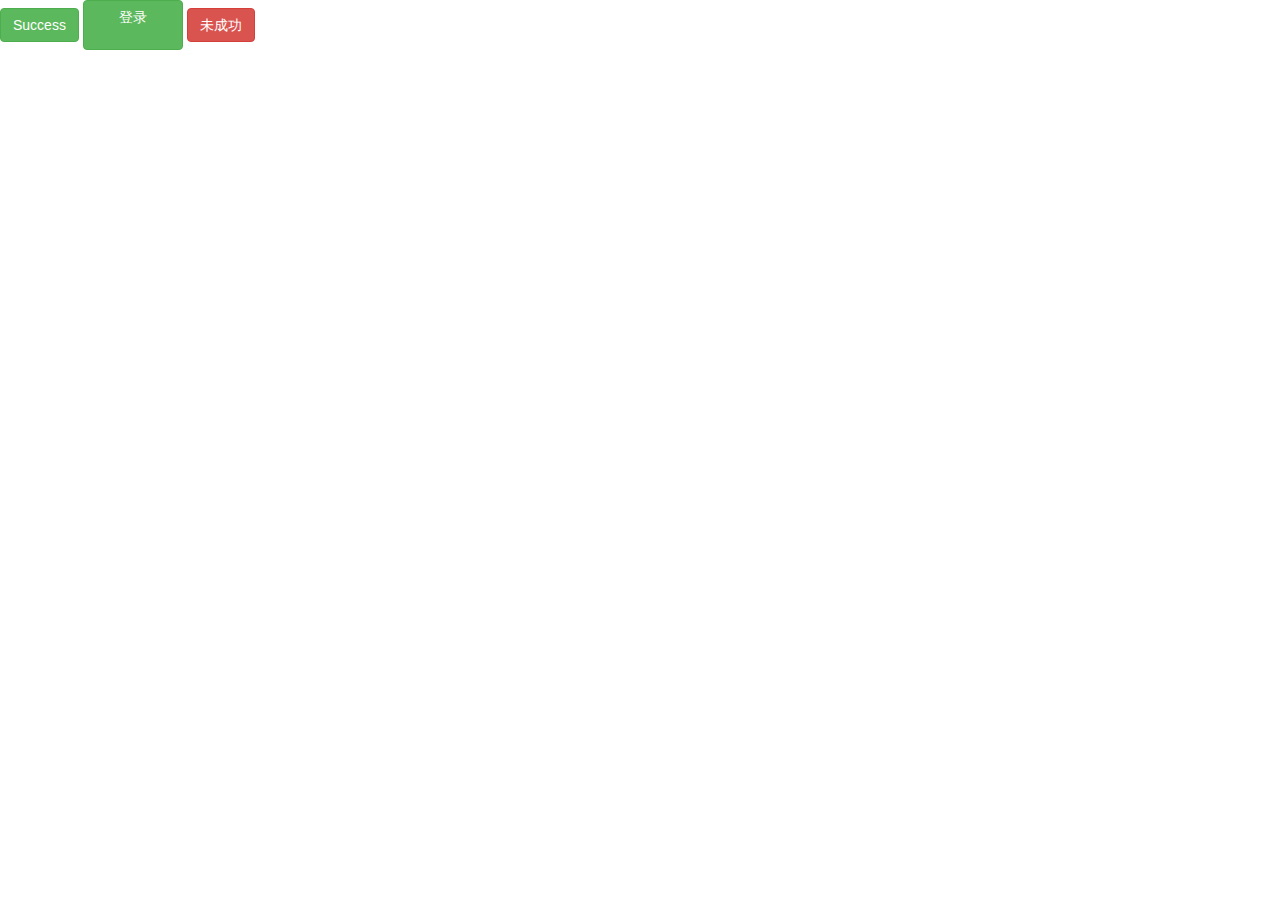
<file: bootstrap_car/index.html>
<!DOCTYPE html>
<html lang="en">

<head>
  <meta charset="UTF-8">
  <meta http-equiv="X-UA-Compatible" content="IE=edge">
  <meta name="viewport" content="width=device-width, initial-scale=1.0">
  <!-- [if lt IE 9]>
      <script src="https://cdn.jsdelivr.cn/npm/html5shiv@3.7.3/dist/html5shiv.min.js"></script>
      <script src="https://cdn.jsdelivr.cn/npm/respond.js@1.4.2/dest/respond.min.js"></script>
    <![endif] -->
  <!-- 引入bootstr的样式文件 -->
  <link rel="stylesheet" href="bootstrap/css/bootstrap.min.css">
  <title>Document</title>
  <style>
    /* 利用自己的样式覆盖原来的样式 */
    .login{
      width: 100px;
      height: 50px;
    }
  </style>
</head>

<body>
  <button type="button" class="btn btn-success">Success</button>
  <div class="btn btn-success login">登录</div>
  <div type="button" class="btn btn-danger">未成功</div>
</body>

</html>
</file>
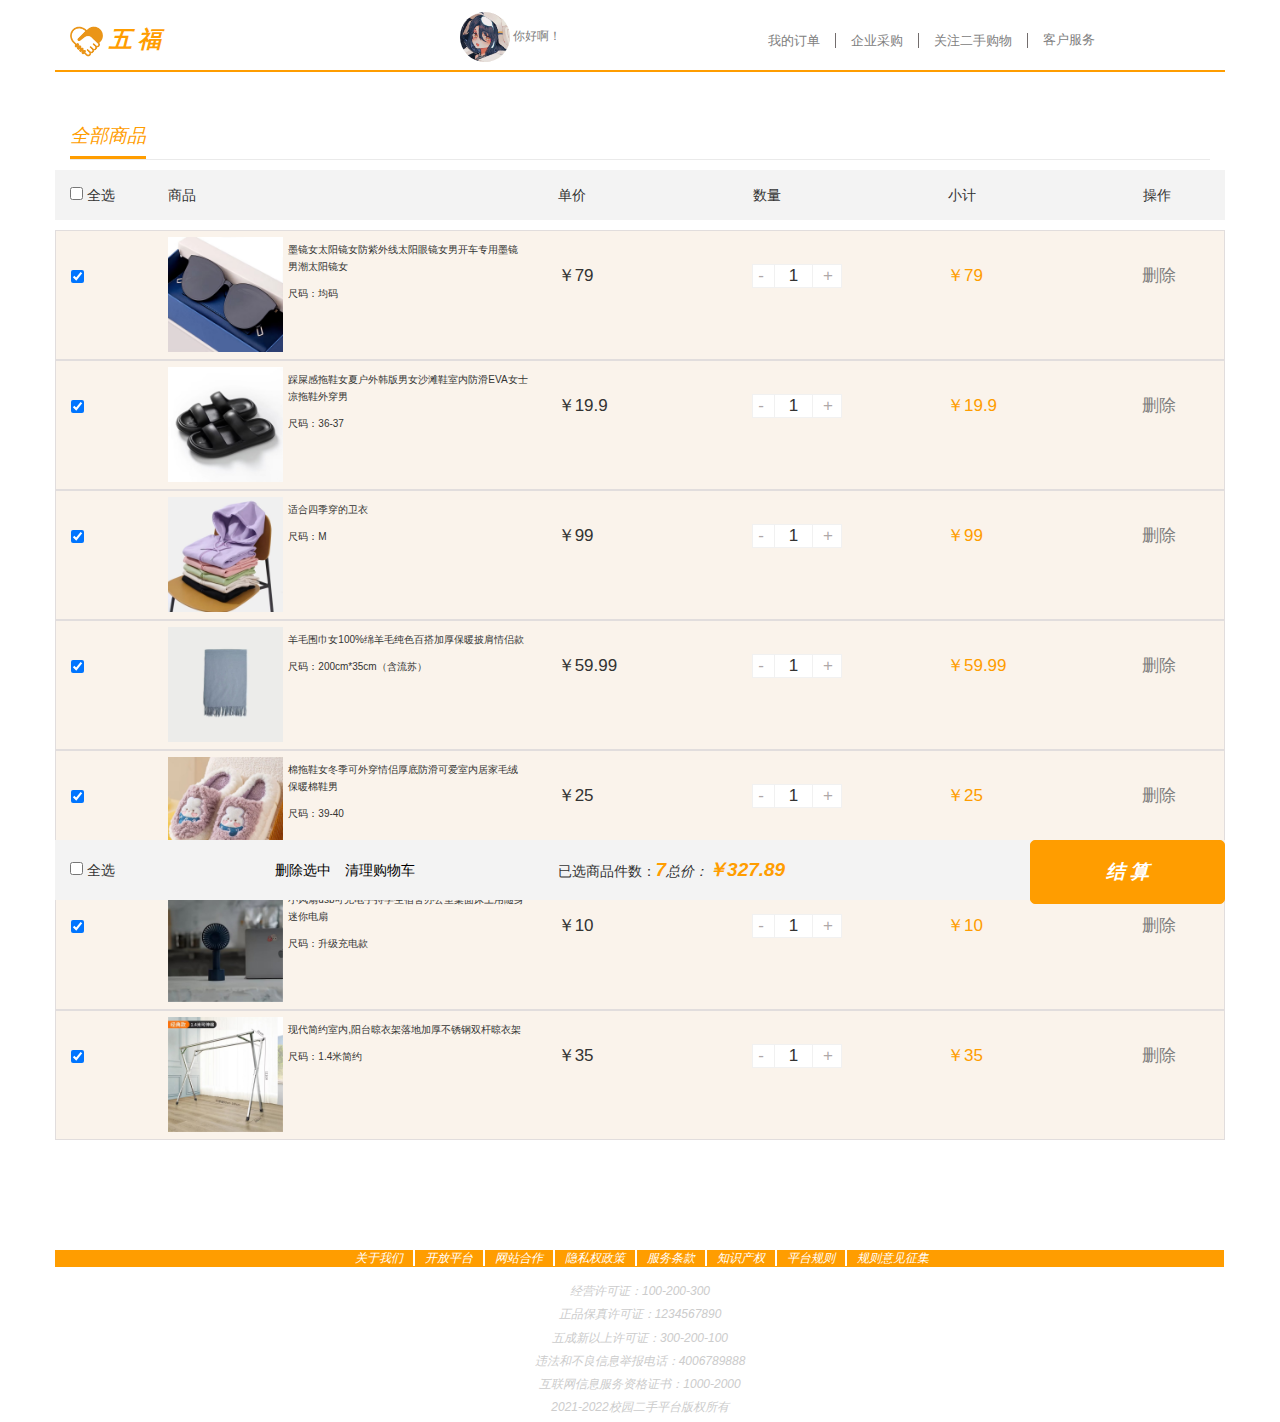
<file: car.html>
<!DOCTYPE html>
<html lang="en">

<head>
    <meta charset="UTF-8">
    <meta http-equiv="X-UA-Compatible" content="IE=edge">
    <meta name="viewport" content="width=device-width, initial-scale=1.0">
    <!-- [if lt IE 9]>
      <script src="https://cdn.jsdelivr.cn/npm/html5shiv@3.7.3/dist/html5shiv.min.js"></script>
      <script src="https://cdn.jsdelivr.cn/npm/respond.js@1.4.2/dest/respond.min.js"></script>
    <![endif] -->
    <link rel="stylesheet" href="https://cdn.jsdelivr.net/npm/bootstrap-icons@1.9.1/font/bootstrap-icons.css">
    <!-- Bootstrap 的 CSS 文件 -->
    <link rel="stylesheet" href="bootstrap_car/bootstrap/css/bootstrap.min.css">
    <title>购物车</title>
    <link rel="stylesheet" href="cartstyle.css">
    <script src="jquery.min.js"></script>
    <script src="car.js"></script>
</head>

<body>
    <div class="container">
        <div class="top clearfix row">
            <div class="mark col-lg-4 col-sm-4"><img src="images/logo.png" alt="" id="image"> 五 福 </div>
            <script>
                document.getElementById("image").onclick=function(){
                    location.href="index.html";

                }
            </script>
            <style>
                #image{
                    cursor: pointer;
                }
            </style>
            <div class="touxiang col-md-2"><img src="images/head.jpg" alt=""> <span>你好啊！</span></div>
            <ul class="nav-items col-md-5 col-md-offset-1 col-sm-7 col-sm-offset-1 col-xs-4 col-xs-offset-2">
                <li class="menu visible-xs"><a href="#"><span class="glyphicon glyphicon-list"></span> 更多</a>
                    <div>
                        <a href="我的订单">我的订单</a>
                        <a href="企业采购">企业采购</a>
                        <a href="关注二手购物">关注二手购物</a>
                        <a href="客户服务">客户服务</a>
                    </div>
                </li>
                <li class="hidden-xs"><a href="我的订单">我的订单</a></li>
                <li class="hidden-xs"><a href="企业采购">企业采购</a></li>
                <li class="hidden-xs"><a href="关注二手购物">关注二手购物</a></li>
                <li class="menu hidden-xs"><a href="客户服务">客户服务</a>
                    <div>
                        <a href="联系客服">联系客服</a>
                        <a href="帮助中心">帮助中心</a>
                        <a href="购物反馈">购物反馈</a>
                    </div>
                </li>
            </ul>
        </div>

        <div class="cart-title">
            <em>全部商品</em>
        </div>
        <!-- 购物车主要核心区域 -->
        <div class="cart-wrap">
            <!-- 头部全选模块 -->
            <div class="cart-head row hidden-xs">
                <div class="t-checkbox col-sm-1 hidden-xs">
                    <input type="checkbox" name="" id="" class="checkall"> 全选
                </div>
                <div class="t-goods col-sm-4">商品</div>
                <div class="t-price col-sm-2">单价</div>
                <div class="t-num col-sm-2">数量</div>
                <div class="t-sum col-sm-2 hidden-xs">小计</div>
                <div class="t-action col-sm-1 hidden-xs">操作</div>
            </div>
            
            <!-- 商品详细模块 -->
            <div class="cart-items">
                <div class="cart-item check-cart-item row check-cart-item">
                    <div class="p-checkbox col-sm-1 col-xs-1">
                        <input type="checkbox" name="" id="" checked class="j-checkbox">
                    </div>
                    <div class="p-goods col-sm-4 col-xs-6">
                        <div class="p-img">
                            <img src="images/mj.jpg" alt="">
                        </div>
                        <div class="p-msg"> 墨镜女太阳镜女防紫外线太阳眼镜女男开车专用墨镜男潮太阳镜女<p>尺码：均码</p></div>
                    </div>
                    <div class="p-price col-sm-2 col-xs-2">￥79</div>
                    <div class="p-num  col-sm-2 col-xs-3">
                        <div class="quantity-form">
                            <a href="javascript:;" class="decrement"> -</a>
                            <input type="text" class="itxt" value="1">
                            <a href="javascript:;" class="increment">+</a>
                        </div>
                    </div>
                    <div class="p-sum col-sm-2 hidden-xs">￥79</div>
                    <div class="p-action col-sm-1 hidden-xs"><a href="javascript:;">删除</a></div>
                </div>
                <div class="cart-item row check-cart-item">
                    <div class="p-checkbox col-sm-1 col-xs-1">
                        <input type="checkbox" name="" id="" checked class="j-checkbox">
                    </div>
                    <div class="p-goods col-sm-4  col-xs-6">
                        <div class="p-img">
                            <img src="images/tx.jpg" alt="">
                        </div>
                        <div class="p-msg">踩屎感拖鞋女夏户外韩版男女沙滩鞋室内防滑EVA女士凉拖鞋外穿男<p>尺码：36-37</p></div>
                    </div>
                    <div class="p-price col-sm-2 col-xs-2">￥19.9</div>
                    <div class="p-num col-sm-2 col-xs-3">
                        <div class="quantity-form">
                            <a href="javascript:;" class="decrement">-</a>
                            <input type="text" class="itxt" value="1">
                            <a href="javascript:;" class="increment">+</a>
                        </div>
                    </div>
                    <div class="p-sum col-sm-2 hidden-xs">￥19.9</div>
                    <div class="p-action col-sm-1 hidden-xs"><a href="javascript:;">删除</a></div>
                </div>

                <div class="cart-item row check-cart-item">
                    <div class="p-checkbox col-sm-1 col-xs-1">
                        <input type="checkbox" name="" id="" checked class="j-checkbox">
                    </div>
                    <div class="p-goods col-sm-4  col-xs-6">
                        <div class="p-img">
                            <img src="images/wywt.jpg" alt="">
                        </div>
                        <div class="p-msg">适合四季穿的卫衣<p>尺码：M</p></div>
                    </div>
                    <div class="p-price col-sm-2 col-xs-2">￥99</div>
                    <div class="p-num col-sm-2 col-xs-3">
                        <div class="quantity-form">
                            <a href="javascript:;" class="decrement">-</a>
                            <input type="text" class="itxt" value="1">
                            <a href="javascript:;" class="increment">+</a>
                        </div>
                    </div>
                    <div class="p-sum col-sm-2 hidden-xs">￥99</div>
                    <div class="p-action col-sm-1 hidden-xs"><a href="javascript:;">删除</a></div>
                </div>

                <div class="cart-item row check-cart-item">
                    <div class="p-checkbox col-sm-1 col-xs-1">
                        <input type="checkbox" name="" id="" checked class="j-checkbox">
                    </div>
                    <div class="p-goods col-sm-4 col-xs-6">
                        <div class="p-img">
                            <img src="images/wj.jpg" alt="">
                        </div>
                        <div class="p-msg">羊毛围巾女100%绵羊毛纯色百搭加厚保暖披肩情侣款<p>尺码：200cm*35cm（含流苏）</p></div>
                    </div>
                    <div class="p-price col-sm-2 col-xs-2">￥59.99</div>
                    <div class="p-num  col-sm-2 col-xs-3">
                        <div class="quantity-form">
                            <a href="javascript:;" class="decrement">-</a>
                            <input type="text" class="itxt" value="1">
                            <a href="javascript:;" class="increment">+</a>
                        </div>
                    </div>
                    <div class="p-sum col-sm-2 hidden-xs">￥59.99</div>
                    <div class="p-action col-sm-1 hidden-xs"><a href="javascript:;">删除</a></div>
                </div>

                <div class="cart-item row check-cart-item">
                    <div class="p-checkbox col-sm-1 col-xs-1">
                        <input type="checkbox" name="" id="" checked class="j-checkbox">
                    </div>
                    <div class="p-goods col-sm-4 col-xs-6">
                        <div class="p-img">
                            <img src="images/mtx.jpg" alt="">
                        </div>
                        <div class="p-msg">棉拖鞋女冬季可外穿情侣厚底防滑可爱室内居家毛绒保暖棉鞋男<p>尺码：39-40</p>
                        </div>
                    </div>
                    <div class="p-price col-sm-2  col-xs-2">￥25</div>
                    <div class="p-num col-sm-2 col-xs-3">
                        <div class="quantity-form">
                            <a href="javascript:;" class="decrement">-</a>
                            <input type="text" class="itxt" value="1">
                            <a href="javascript:;" class="increment">+</a>
                        </div>
                    </div>
                    <div class="p-sum col-sm-2 hidden-xs">￥25</div>
                    <div class="p-action col-sm-1 hidden-xs"><a href="javascript:;">删除</a></div>
                </div>

                <div class="cart-item row check-cart-item">
                    <div class="p-checkbox col-sm-1 col-xs-1">
                        <input type="checkbox" name="" id="" checked class="j-checkbox">
                    </div>
                    <div class="p-goods col-sm-4 col-xs-6">
                        <div class="p-img">
                            <img src="images/xfs.jpg" alt="">
                        </div>
                        <div class="p-msg">小风扇usb可充电手持学生宿舍办公室桌面床上用随身迷你电扇<p>尺码：升级充电款</p></div>
                    </div>
                    <div class="p-price col-sm-2 col-xs-2">￥10</div>
                    <div class="p-num col-sm-2 col-xs-3">
                        <div class="quantity-form">
                            <a href="javascript:;" class="decrement">-</a>
                            <input type="text" class="itxt" value="1">
                            <a href="javascript:;" class="increment">+</a>
                        </div>
                    </div>
                    <div class="p-sum col-sm-2 hidden-xs">￥10</div>
                    <div class="p-action col-sm-1 hidden-xs"><a href="javascript:;">删除</a></div>
                </div>

                <div class="cart-item row check-cart-item">
                    <div class="p-checkbox col-sm-1 col-xs-1">
                        <input type="checkbox" name="" id="" checked class="j-checkbox">
                    </div>
                    <div class="p-goods col-sm-4  col-xs-6">
                        <div class="p-img">
                            <img src="images/lyj.jpg" alt="">
                        </div>
                        <div class="p-msg">现代简约室内,阳台晾衣架落地加厚不锈钢双杆晾衣架<p>尺码：1.4米简约</p></div>
                    </div>
                    <div class="p-price col-sm-2 col-xs-2">￥35</div>
                    <div class="p-num col-sm-2 col-xs-3">
                        <div class="quantity-form">
                            <a href="javascript:;" class="decrement">-</a>
                            <input type="text" class="itxt" value="1">
                            <a href="javascript:;" class="increment">+</a>
                        </div>
                    </div>
                    <div class="p-sum col-sm-2 hidden-xs">￥35</div>
                    <div class="p-action col-sm-1 hidden-xs"><a href="javascript:;">删除</a></div>
                </div>

                <!-- 结算模块 -->
                <div class="cart-end row">
                    <div class="select-all col-sm-2 col-xs-2">
                        <input type="checkbox" name="" id="" class="checkall"> 全选
                    </div>
                    <div class="operation col-sm-3 col-xs-3">
                        <a href="javascript:;" class="remove-selected">删除选中</a>
                        <a href="javascript:;" class="clean-all">清理购物车</a>
                    </div>
                    <div class="pay col-sm-5 col-xs-4">
                        <div class="amount-sum">已选商品件数：<em> 1<em></div>
                        <div class="price-sum"> 总价：<em>￥ 0<em></div>
                    </div>
                    <button class="btn-area col-sm-2 col-xs-3">结 算</button>
                </div>
            </div>
        </div>
        <div class="footer row">
            <div class="first-1">
                <ul class="nav-footer">
                    <li class="firstli"><a href="#">关于我们</a></li>
                    <li><a href="开放平台">开放平台</a></li>
                    <li><a href="网站合作">网站合作</a></li>
                    <li><a href="隐私权政策">隐私权政策</a></li>
                    <li><a href="服务条款">服务条款</a></li>
                    <li><a href="知识产权">知识产权</a></li>
                    <li><a href="平台规则">平台规则</a></li>
                    <li class="lastli"><a href="规则意见征集">规则意见征集</a></li>
                </ul>
            </div>
            
            <div class="text-center">经营许可证：100-200-300</div>
            <div class="text-center">正品保真许可证：1234567890</div>
            <div class="text-center">五成新以上许可证：300-200-100</div>
            <div class="text-center">违法和不良信息举报电话：4006789888 </div>
            <div class="text-center">互联网信息服务资格证书：1000-2000</div>
            <div class="text-center">2021-2022校园二手平台版权所有</div>
        </div>
    </div>
</body>

</html>
</file>
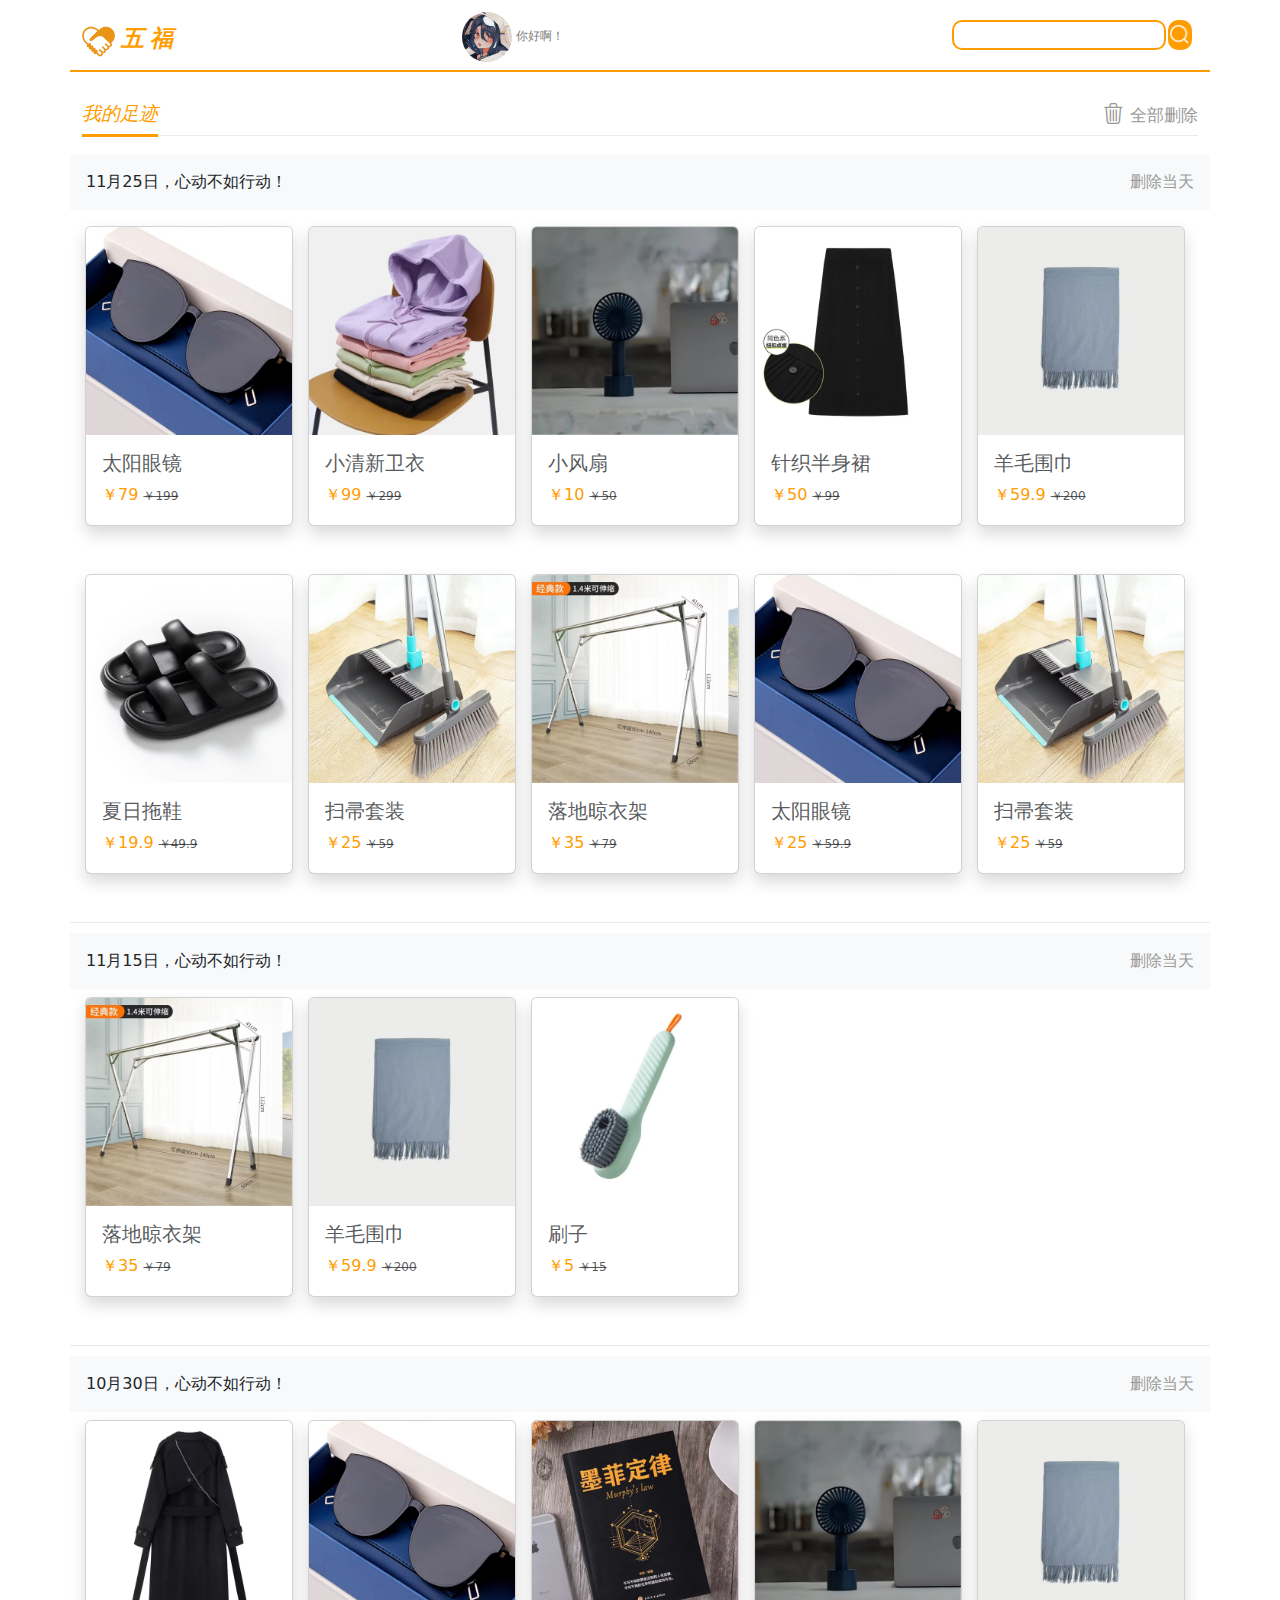
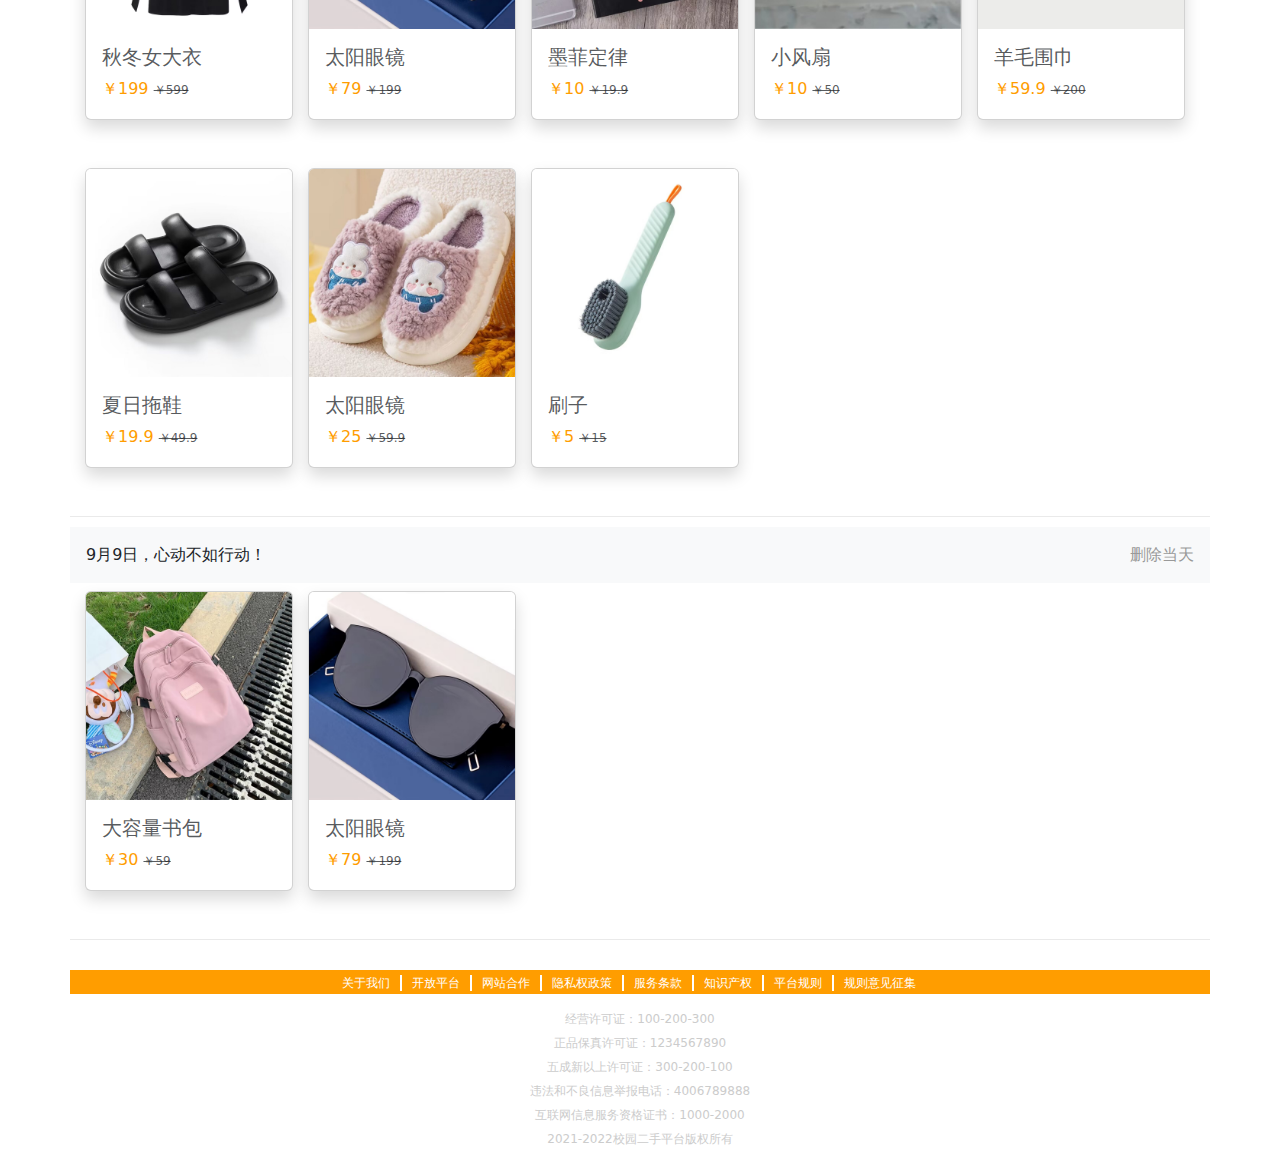
<file: footmark.html>
<!DOCTYPE html>
<html lang="en">
  <head>
    <meta charset="UTF-8" />
    <meta http-equiv="X-UA-Compatible" content="IE=edge" />
    <meta name="viewport" content="width=device-width, initial-scale=1.0" />
    <!-- [if lt IE 9]>
      <script src="https://cdn.jsdelivr.cn/npm/html5shiv@3.7.3/dist/html5shiv.min.js"></script>
      <script src="https://cdn.jsdelivr.cn/npm/respond.js@1.4.2/dest/respond.min.js"></script>
    <![endif] -->
    <link
      rel="stylesheet"
      href="https://cdn.jsdelivr.net/npm/bootstrap-icons@1.10.0/font/bootstrap-icons.css"
    />
    <!-- Bootstrap 的 CSS 文件 -->
    <link
      href="https://cdn.jsdelivr.net/npm/bootstrap@5.1.3/dist/css/bootstrap.min.css"
      rel="stylesheet"
    />
    <title>足迹页面</title>
    <link rel="stylesheet" href="footmark.css" />
    <script src="footmark.js"></script>
    <script src="jquery.min.js"></script>
  </head>

  <body>
    <div class="container">
      <div class="top row">
        <div class="mark col-lg-4 col-sm-4">
          <img src="images/logo.png" alt="" id="image" /> 五 福
        </div>
        <script>
          document.getElementById("image").onclick = function () {
            location.href = "index.html";
          };
        </script>
        <style>
          #image {
            cursor: pointer;
          }
        </style>
        <div class="touxiang col-lg-2">
          <img src="images/head.jpg" alt="" /> <span>你好啊！</span>
        </div>
        <div class="search-1 col-lg-5 col-sm-5">
          <form class="nav-search" action="#">
            <div class="search">
              <input type="text" class="s-input" />
              <button class="s-btn" type="submit">
                <img
                  src="images/search.png"
                  alt=""
                  style="width: 24px; height: 24px"
                />
              </button>
            </div>
          </form>
        </div>
      </div>
      <h3 class="footmark-title">
        <em>我的足迹</em>
        <div class="delete">
          <a href="javascript:;" class="deleteall"
            ><i class="bi bi-trash3" style="font-size: 1.3rem"></i> 全部删除</a
          >
        </div>
      </h3>

      <div class="items">
        <div class="item row">
          <div class="date p-3 mb-3 bg-light text-dark">
            <span>11月25日，心动不如行动！</span>
            <a href="javascript:;" class="date-select">删除当天</a>
          </div>
          <div
            class="card col-lg-3 shadow mb-5 bg-body rounded"
            style="width: 13rem"
          >
            <img src="images/mj.jpg" class="card-img-top pic" alt="..." />
            <div class="card-body">
              <h5 class="card-title text-muted">太阳眼镜</h5>
              <span class="card-text">￥79</span>
              <span class="old text-decoration-line-through text-muted"
                >￥199</span
              >
              <i class="bi bi-trash3 delete-one" style="font-size: 1.3rem"></i>
            </div>
          </div>
          <div
            class="card col-lg-3 shadow mb-5 bg-body rounded"
            style="width: 13rem"
          >
            <img src="images/wywt.jpg" class="card-img-top pic" alt="..." />
            <div class="card-body">
              <h5 class="card-title text-muted">小清新卫衣</h5>
              <span class="card-text">￥99</span>
              <span class="old text-decoration-line-through text-muted"
                >￥299</span
              >
              <i class="bi bi-trash3 delete-one" style="font-size: 1.3rem"></i>
            </div>
          </div>

          <div
            class="card col-lg-3 shadow mb-5 bg-body rounded"
            style="width: 13rem"
          >
            <img src="images/xfs.jpg" class="card-img-top pic" alt="..." />
            <div class="card-body">
              <h5 class="card-title text-muted">小风扇</h5>
              <span class="card-text">￥10</span>
              <span class="old text-decoration-line-through text-muted"
                >￥50</span
              >
              <i class="bi bi-trash3 delete-one" style="font-size: 1.3rem"></i>
            </div>
          </div>
          <div
            class="card col-lg-3 shadow mb-5 bg-body rounded"
            style="width: 13rem"
          >
            <img src="images/bsc1.jpg" class="card-img-top pic" alt="..." />
            <div class="card-body">
              <h5 class="card-title text-muted">针织半身裙</h5>
              <span class="card-text">￥50</span>
              <span class="old text-decoration-line-through text-muted"
                >￥99</span
              >
              <i class="bi bi-trash3 delete-one" style="font-size: 1.3rem"></i>
            </div>
          </div>
          <div
            class="card col-lg-3 shadow mb-5 bg-body rounded"
            style="width: 13rem"
          >
            <img src="images/wj.jpg" class="card-img-top pic" alt="..." />
            <div class="card-body">
              <h5 class="card-title text-muted">羊毛围巾</h5>
              <span class="card-text">￥59.9</span>
              <span class="old text-decoration-line-through text-muted"
                >￥200</span
              >
              <i class="bi bi-trash3 delete-one" style="font-size: 1.3rem"></i>
              <!-- <div class="operation "><a href="javascript:;">删除</a></div> -->
            </div>
          </div>
          <div
            class="card col-lg-3 shadow mb-5 bg-body rounded"
            style="width: 13rem"
          >
            <img src="images/tx.jpg" class="card-img-top pic" alt="..." />
            <div class="card-body">
              <h5 class="card-title text-muted">夏日拖鞋</h5>
              <span class="card-text">￥19.9</span>
              <span class="old text-decoration-line-through text-muted"
                >￥49.9</span
              >
              <i class="bi bi-trash3 delete-one" style="font-size: 1.3rem"></i>
              <!-- <div class="operation "><a href="javascript:;">删除</a></div> -->
            </div>
          </div>
          <div
            class="card col-lg-3 shadow mb-5 bg-body rounded"
            style="width: 13rem"
          >
            <img src="images/sdgj.jpg" class="card-img-top pic" alt="..." />
            <div class="card-body">
              <h5 class="card-title text-muted">扫帚套装</h5>
              <span class="card-text">￥25</span>
              <span class="old text-decoration-line-through text-muted"
                >￥59</span
              >
              <i class="bi bi-trash3 delete-one" style="font-size: 1.3rem"></i>
            </div>
          </div>
          <div
            class="card col-lg-3 shadow mb-5 bg-body rounded"
            style="width: 13rem"
          >
            <img src="images/lyj.jpg" class="card-img-top pic" alt="..." />
            <div class="card-body">
              <h5 class="card-title text-muted">落地晾衣架</h5>
              <span class="card-text">￥35</span>
              <span class="old text-decoration-line-through text-muted"
                >￥79</span
              >
              <i class="bi bi-trash3 delete-one" style="font-size: 1.3rem"></i>
            </div>
          </div>
          <div
            class="card col-lg-3 shadow mb-5 bg-body rounded"
            style="width: 13rem"
          >
            <img src="images/mj.jpg" class="card-img-top pic" alt="..." />
            <div class="card-body">
              <h5 class="card-title text-muted">太阳眼镜</h5>
              <span class="card-text">￥25</span>
              <span class="old text-decoration-line-through text-muted"
                >￥59.9</span
              >
              <i class="bi bi-trash3 delete-one" style="font-size: 1.3rem"></i>
            </div>
          </div>
          <div
            class="card col-lg-3 shadow mb-5 bg-body rounded"
            style="width: 13rem"
          >
            <img src="images/sdgj.jpg" class="card-img-top pic" alt="..." />
            <div class="card-body">
              <h5 class="card-title text-muted">扫帚套装</h5>
              <span class="card-text">￥25</span>
              <span class="old text-decoration-line-through text-muted"
                >￥59</span
              >
              <i class="bi bi-trash3 delete-one" style="font-size: 1.3rem"></i>
            </div>
          </div>
        </div>
        <div class="item row">
          <div class="date p-3 mb-2 bg-light text-dark">
            <span>11月15日，心动不如行动！</span>
            <a href="javascript:;" class="date-select">删除当天</a>
          </div>
          <div
            class="card col-lg-3 shadow mb-5 bg-body rounded"
            style="width: 13rem"
          >
            <img src="images/lyj.jpg" class="card-img-top pic" alt="..." />
            <div class="card-body">
              <h5 class="card-title text-muted">落地晾衣架</h5>
              <span class="card-text">￥35</span>
              <span class="old text-decoration-line-through text-muted"
                >￥79</span
              >
              <i class="bi bi-trash3 delete-one" style="font-size: 1.3rem"></i>
            </div>
          </div>
          <div
            class="card col-lg-3 shadow mb-5 bg-body rounded"
            style="width: 13rem"
          >
            <img src="images/wj.jpg" class="card-img-top pic" alt="..." />
            <div class="card-body">
              <h5 class="card-title text-muted">羊毛围巾</h5>
              <span class="card-text">￥59.9</span>
              <span class="old text-decoration-line-through text-muted"
                >￥200</span
              >
              <i class="bi bi-trash3 delete-one" style="font-size: 1.3rem"></i>
            </div>
          </div>
          <div
            class="card col-lg-3 shadow mb-5 bg-body rounded"
            style="width: 13rem"
          >
            <img src="images/sz.jpg" class="card-img-top pic" alt="..." />
            <div class="card-body">
              <h5 class="card-title text-muted">刷子</h5>
              <span class="card-text">￥5</span>
              <span class="old text-decoration-line-through text-muted"
                >￥15</span
              >
              <i class="bi bi-trash3 delete-one" style="font-size: 1.3rem"></i>
            </div>
          </div>
        </div>
        <div class="item row">
          <div class="date p-3 mb-2 bg-light text-dark">
            <span>10月30日，心动不如行动！</span>
            <a href="javascript:;" class="date-select">删除当天</a>
          </div>
          <div
            class="card col-lg-3 shadow mb-5 bg-body rounded"
            style="width: 13rem"
          >
            <img src="images/dy1.jpg" class="card-img-top pic" alt="..." />
            <div class="card-body">
              <h5 class="card-title text-muted">秋冬女大衣</h5>
              <span class="card-text">￥199</span>
              <span class="old text-decoration-line-through text-muted"
                >￥599</span
              >
              <i class="bi bi-trash3 delete-one" style="font-size: 1.3rem"></i>
            </div>
          </div>
          <div
            class="card col-lg-3 shadow mb-5 bg-body rounded"
            style="width: 13rem"
          >
            <img src="images/mj.jpg" class="card-img-top pic" alt="..." />
            <div class="card-body">
              <h5 class="card-title text-muted">太阳眼镜</h5>
              <span class="card-text">￥79</span>
              <span class="old text-decoration-line-through text-muted"
                >￥199</span
              >
              <i class="bi bi-trash3 delete-one" style="font-size: 1.3rem"></i>
            </div>
          </div>
          <div
            class="card col-lg-3 shadow mb-5 bg-body rounded"
            style="width: 13rem"
          >
            <img src="images/s1.jpg" class="card-img-top pic" alt="..." />
            <div class="card-body">
              <h5 class="card-title text-muted">墨菲定律</h5>
              <span class="card-text">￥10</span>
              <span class="old text-decoration-line-through text-muted"
                >￥19.9</span
              >
              <i class="bi bi-trash3 delete-one" style="font-size: 1.3rem"></i>
            </div>
          </div>

          <div
            class="card col-lg-3 shadow mb-5 bg-body rounded"
            style="width: 13rem"
          >
            <img src="images/xfs.jpg" class="card-img-top pic" alt="..." />
            <div class="card-body">
              <h5 class="card-title text-muted">小风扇</h5>
              <span class="card-text">￥10</span>
              <span class="old text-decoration-line-through text-muted"
                >￥50</span
              >
              <i class="bi bi-trash3 delete-one" style="font-size: 1.3rem"></i>
            </div>
          </div>
          <div
            class="card col-lg-3 shadow mb-5 bg-body rounded"
            style="width: 13rem"
          >
            <img src="images/wj.jpg" class="card-img-top pic" alt="..." />
            <div class="card-body">
              <h5 class="card-title text-muted">羊毛围巾</h5>
              <span class="card-text">￥59.9</span>
              <span class="old text-decoration-line-through text-muted"
                >￥200</span
              >
              <i class="bi bi-trash3 delete-one" style="font-size: 1.3rem"></i>
            </div>
          </div>
          <div
            class="card col-lg-3 shadow mb-5 bg-body rounded"
            style="width: 13rem"
          >
            <img src="images/tx.jpg" class="card-img-top pic" alt="..." />
            <div class="card-body">
              <h5 class="card-title text-muted">夏日拖鞋</h5>
              <span class="card-text">￥19.9</span>
              <span class="old text-decoration-line-through text-muted"
                >￥49.9</span
              >
              <i class="bi bi-trash3 delete-one" style="font-size: 1.3rem"></i>
            </div>
          </div>
          <div
            class="card col-lg-3 shadow mb-5 bg-body rounded"
            style="width: 13rem"
          >
            <img src="images/mtx.jpg" class="card-img-top pic" alt="..." />
            <div class="card-body">
              <h5 class="card-title text-muted">太阳眼镜</h5>
              <span class="card-text">￥25</span>
              <span class="old text-decoration-line-through text-muted"
                >￥59.9</span
              >
              <i class="bi bi-trash3 delete-one" style="font-size: 1.3rem"></i>
            </div>
          </div>
          <div
            class="card col-lg-3 shadow mb-5 bg-body rounded"
            style="width: 13rem"
          >
            <img src="images/sz.jpg" class="card-img-top pic" alt="..." />
            <div class="card-body">
              <h5 class="card-title text-muted">刷子</h5>
              <span class="card-text">￥5</span>
              <span class="old text-decoration-line-through text-muted"
                >￥15</span
              >
              <i class="bi bi-trash3 delete-one" style="font-size: 1.3rem"></i>
            </div>
          </div>
        </div>
        <div class="item row">
          <div class="date p-3 mb-2 bg-light text-dark">
            <span>9月9日，心动不如行动！</span>
            <a href="javascript:;" class="date-select">删除当天</a>
          </div>
          <div
            class="card col-lg-3 shadow mb-5 bg-body rounded"
            style="width: 13rem"
          >
            <img src="images/sb1.jpg" class="card-img-top pic" alt="..." />
            <div class="card-body">
              <h5 class="card-title text-muted">大容量书包</h5>
              <span class="card-text">￥30</span>
              <span class="old text-decoration-line-through text-muted"
                >￥59</span
              >
              <i class="bi bi-trash3 delete-one" style="font-size: 1.3rem"></i>
            </div>
          </div>
          <div
            class="card col-lg-3 shadow mb-5 bg-body rounded"
            style="width: 13rem"
          >
            <img src="images/mj.jpg" class="card-img-top pic" alt="..." />
            <div class="card-body">
              <h5 class="card-title text-muted">太阳眼镜</h5>
              <span class="card-text">￥79</span>
              <span class="old text-decoration-line-through text-muted"
                >￥199</span
              >
              <i class="bi bi-trash3 delete-one" style="font-size: 1.3rem"></i>
            </div>
          </div>
        </div>
      </div>

      <div class="footer row">
        <ul class="nav-footer col-md-12">
          <li class="firstli"><a href="#">关于我们</a></li>
          <li><a href="开放平台">开放平台</a></li>
          <li><a href="网站合作">网站合作</a></li>
          <li><a href="隐私权政策">隐私权政策</a></li>
          <li><a href="服务条款">服务条款</a></li>
          <li><a href="知识产权">知识产权</a></li>
          <li><a href="平台规则">平台规则</a></li>
          <li class="lastli"><a href="规则意见征集">规则意见征集</a></li>
        </ul>
        <div class="text-center">经营许可证：100-200-300</div>
        <div class="text-center">正品保真许可证：1234567890</div>
        <div class="text-center">五成新以上许可证：300-200-100</div>
        <div class="text-center">违法和不良信息举报电话：4006789888</div>
        <div class="text-center">互联网信息服务资格证书：1000-2000</div>
        <div class="text-center">2021-2022校园二手平台版权所有</div>
      </div>
      <div class="background-1 row">
        <div class="nothing-1 col-md-12">
          <img src="images/no.png" alt="" />
          <span>此处没有足迹了哦，去别处逛逛吧！</span>
          <a href="javascript:;" class="back">去首页咯</a>
        </div>
      </div>
    </div>
    <!-- 选项 1：包含 Popper 的 Bootstrap 集成包 -->
    <!-- <script src="https://cdn.jsdelivr.net/npm/bootstrap@5.1.3/dist/js/bootstrap.bundle.min.js"></script> -->
  </body>
</html>
</file>
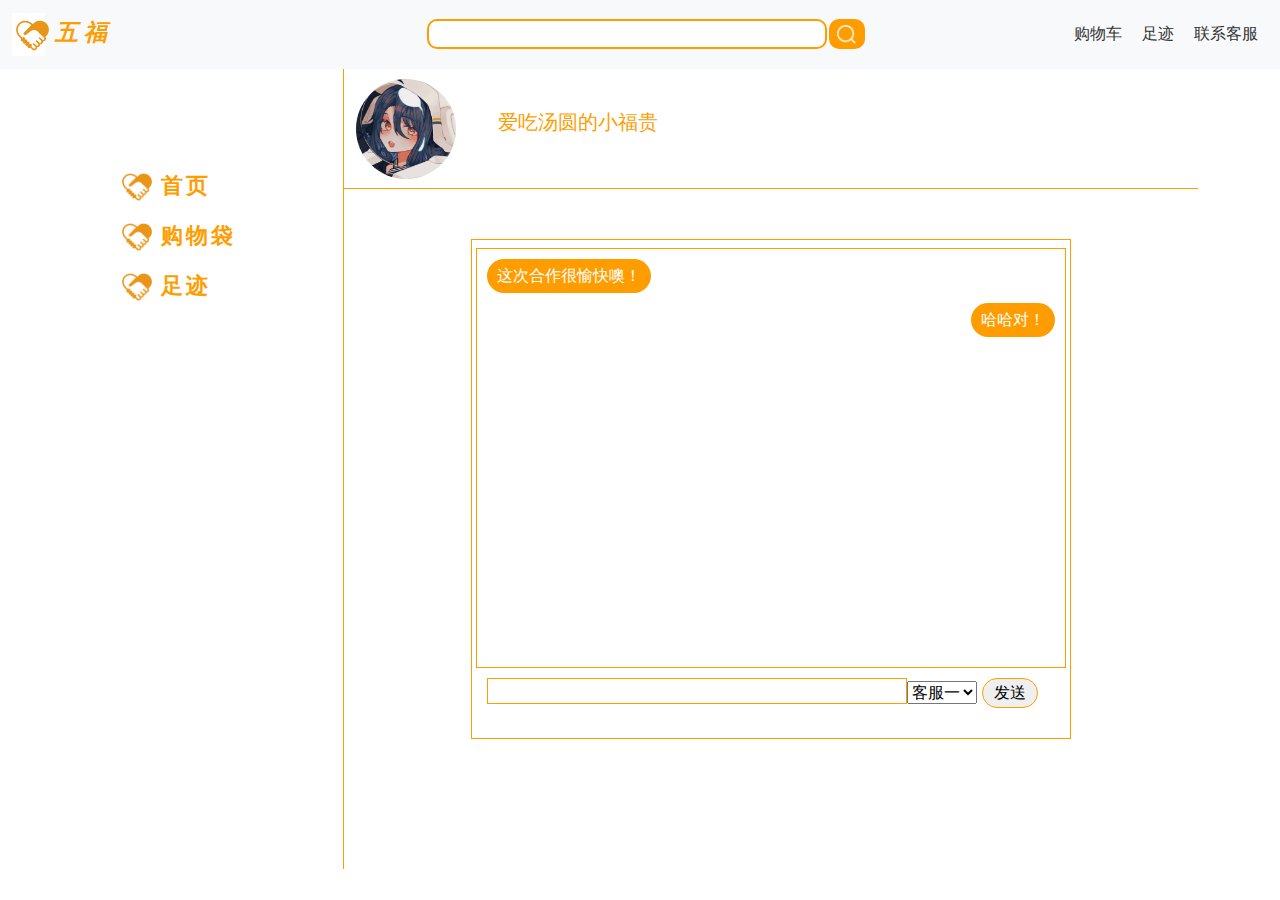
<file: nav.html>
<!DOCTYPE html>
<html lang="en">
  <head>
    <meta charset="UTF-8" />
    <meta http-equiv="X-UA-Compatible" content="IE=edge" />
    <meta name="viewport" content="width=device-width, initial-scale=1.0" />
    <link href="./report.css" rel="stylesheet" />
    <link
      href="https://cdn.jsdelivr.net/npm/bootstrap@5.1.3/dist/css/bootstrap.min.css"
      rel="stylesheet"
    />
    <title>聊天页面</title>
  </head>
  <body>
    <nav class="navbar navbar-expand-lg navbar-light bg-light">
      <div class="container-fluid">
        <a class="navbar-brand" href="#">
          <div class="mark col-lg-4 col-sm-4">
            <img src="images/logo.png" alt="" id="image" /> 五 福
          </div>
          <script>
            document.getElementById("image").onclick = function () {
              location.href = "index.html";
            };
          </script>
          <style>
            #image {
              cursor: pointer;
            }
            .mark {
              font: Italic bold 23px "微软雅黑";
              color: #ff9d00;
              background-color: #fff;
            }

            .mark img {
              width: 33px;
              height: 33px;
            }
          </style></a
        >
        <button
          class="navbar-toggler"
          type="button"
          data-bs-toggle="collapse"
          data-bs-target="#navbarSupportedContent"
          aria-controls="navbarSupportedContent"
          aria-expanded="false"
          aria-label="Toggle navigation"
        >
          <span class="navbar-toggler-icon"></span>
        </button>
        <div class="collapse navbar-collapse" id="navbarSupportedContent">
          <!-- <form class="d-flex nav-search" role="search">
            <input
              class="nav-input"
              type="search"
              placeholder=""
              aria-label="Search"
            />
            <button class="s-btn" type="submit">
              <img
                src="images/search.png"
                alt=""
                style="width: 24px; height: 24px"
              />
            </button>
          </form> -->
          <form class="nav-search" action="#">
            <div class="search">
              <input type="text" class="s-input" />
              <button class="s-btn" type="submit">
                <img
                  src="images/search.png"
                  alt=""
                  style="width: 24px; height: 24px"
                />
              </button>
            </div>
          </form>
          <ul class="navbar-nav ms-auto mb-2 mb-lg-0">
            <li class="nav-item">
              <a class="n-link" aria-current="page" href="./car.html">购物车</a>
            </li>
            <li class="nav-item">
              <a class="n-link" href="./footmark.html">足迹</a>
            </li>
            <li class="nav-item">
              <a class="n-link" href="./nav.html">联系客服</a>
            </li>
          </ul>
        </div>
      </div>
    </nav>
    <style>
      input:focus {
        outline: none;
      }
      .s-input {
        width: 400px;
        padding-left: 10px;
        border-radius: 0.625rem;
        border: 2px solid #ff9d00;
      }
      .s-btn {
        border: none;
        height: 30px;
        margin-left: 2px;
        border-radius: 0.625rem;
        background-color: #ff9d00;
      }
      .search {
        display: flex;
        margin-left: 300px;
      }
      a {
        cursor: pointer;
        color: #333333;
        text-decoration: none;
      }
      a:hover {
        color: #ff9d00;
      }
      .n-link {
        padding: 10px;
      }
    </style>
    <div class="container">
      <div class="body2 row">
        <div class="col-3">
          <div class="items">
            <ul>
              <li>
                <a href="index.html"
                  ><img src="./images/logo.png" alt="" /> 首页</a
                >
              </li>
              <li>
                <a href="car.html"
                  ><img src="./images/logo.png" alt="" /> 购物袋</a
                >
              </li>
              <li>
                <a href="footmark.html"
                  ><img src="./images/logo.png" alt="" /> 足迹</a
                >
              </li>
            </ul>
          </div>
        </div>
        <div class="main col-9">
          <div class="header row">
            <div class="col-md-2">
              <div class="toux">
                <img src="./images/head.jpg" alt="" />
              </div>
            </div>

            <div class="col-md-3">
              <div id="name" style="vertical-align: middle; margin-top: 20%">
                爱吃汤圆的小福贵
              </div>
            </div>
          </div>
          <div id="box">
            <div class="talk_show" id="words">
              <div class="atalk"><span>这次合作很愉快噢！</span></div>
              <div class="btalk"><span>哈哈对！</span></div>
            </div>
            <div class="talk_input">
              <select style="width: 70px">
                <option value="客服一">客服一</option>
                <option value="客服二">客服二</option>
                <option value="客服三">客服三</option>
              </select>
              <input type="text" class="talk_word" id="talkwords" />
              <input type="button" value="发送" class="talk_sub" id="talksub" />
            </div>
          </div>
          <script src="./report.js"></script>
        </div>
      </div>
    </div>
  </body>
</html>
</file>
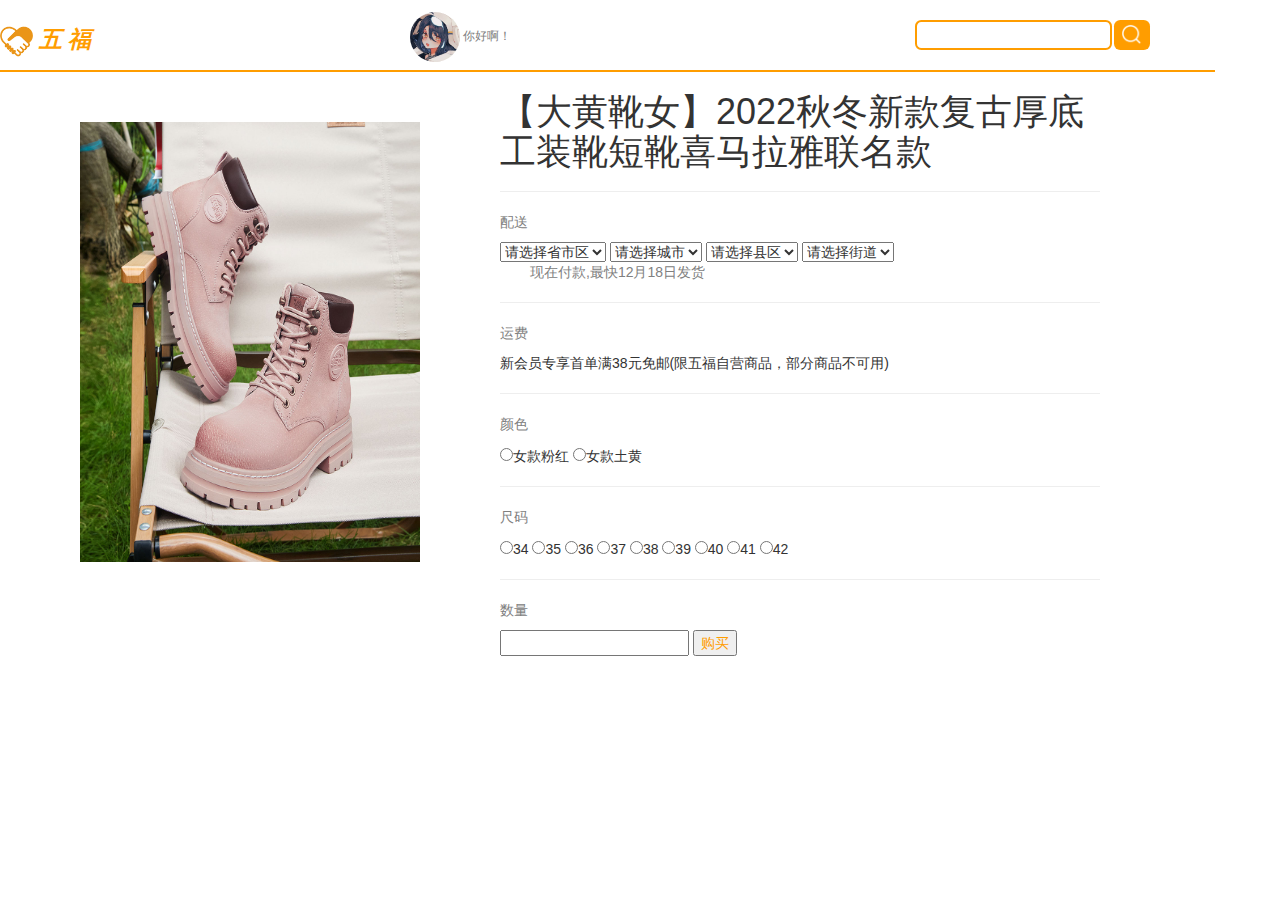
<file: red.html>
<!DOCTYPE html>
<html lang="en">

<head>
    <meta charset="UTF-8">
    <meta http-equiv="X-UA-Compatible" content="IE=edge">
    <meta name="viewport" content="width=device-width, initial-scale=1.0">
    <!-- [if lt IE 9]>
      <script src="https://cdn.jsdelivr.cn/npm/html5shiv@3.7.3/dist/html5shiv.min.js"></script>
      <script src="https://cdn.jsdelivr.cn/npm/respond.js@1.4.2/dest/respond.min.js"></script>
    <![endif] -->
    <link rel="stylesheet" href="https://cdn.jsdelivr.net/npm/bootstrap-icons@1.9.1/font/bootstrap-icons.css">
    <!-- Bootstrap 的 CSS 文件 -->
    <link rel="stylesheet" href="bootstrap_car/bootstrap/css/bootstrap.min.css">
    <title>商品详情</title>
    <style type="text/css">
        .top{
    height: 72px;
    border-bottom: 2px solid #ff9d00;
}
.mark{
    height: 70px;
    font: Italic bold 23px "微软雅黑";
    line-height: 70px;
    color: #ff9d00;
    background-color: #fff;
}
.mark img{
    width: 33px;
    height: 33px;
}
.touxiang{
    height: 55px;
    line-height: 72px;
    font-size: 12px;
    color: grey;
}
.touxiang img{
    width: 50px;
    height: 50px;
    border-radius: 50%;
}
.search-1{
    margin-top: 20px;
}

.s-input {
    width: 800px;
    padding-left: 10px;
    border-radius: 0.625rem;
    border: 2px solid #ff9d00;
  }
  input:focus{
    outline: none;
  }
  .s-btn {
    border: none;
    height: 30px;
    margin-left: 2px;
    border-radius: 0.625rem;
    background-color: #ff9d00;
  }
  .search {
    display: flex;
    margin-left: 300px;
  }

        .imgBox {
            border-top: 100px;
            width: 500px;
            height: 750px;
            margin: 0 auto;
            padding-top: 20px;
            float: left;
        }

        .imgBox img {
            width: 340px;
            height: 470px;
            margin: 0 auto;
            padding-top: 30px;
        }

        .img1 {
            display: block;
        }

        .img2 {
            display: none;
        }

        .img3 {
            display: none;
        }

        .img4 {
            display: none;
        }

        a:link {
            color: #ff9d00;
        }

        /* 未访问链接*/
        a:visited {
            color: #ff9d00;
        }

        /* 已访问链接 */
        a:hover {
            color: #ff9d00;
        }

        /* 鼠标移动到链接上 */
        a:active {
            color: #ff9d00;
        }

        /* 鼠标点击时 */
    </style>
</head>

<body>
    <div id="container" style="width:1200px">

        <div id="header">
            <div class="top row">
                <div class="mark col-lg-4 col-sm-4"><img src="images/logo.png" alt="" id="image"> 五 福 </div>
                <script>
                    document.getElementById("image").onclick=function(){
                        location.href="index.html";

                    }
                </script>
                <style>
                    #image{
                        cursor: pointer;
                    }
                </style>
                <div class="touxiang col-lg-2"><img src="images/head.jpg" alt=""> <span>你好啊！</span></div>
                <div class="search-1 col-lg-5 col-sm-5">
                    <form class="nav-search" action="#">
                        <div class="search">
                          <input type="text" class="s-input" />
                          <button class="s-btn" type="submit">
                            <img
                              src="images/search.png"
                              alt=""
                              style="width: 24px; height: 24px"
                            />
                          </button>
                        </div>
                      </form>        
                  </div>
            </div>
            <div id="goods-picture">
                <div class="imgBox">
                    <img class="img-slide img1" src="images/xx11.jpg" alt="Big Boat">
                    <img class="img-slide img2" src="images/xx22.jpg" alt="Big Boat">
                    <img class="img-slide img3" src="images/xx33.jpg" alt="Big Boat">
                    <img class="img-slide img4" src="images/xx44.jpg" alt="Big Boat">
                </div>

                <div id="goods-information" style="background-color:white;height:750px;width:600px;float:left;">
                    <div>
                        <h1>【大黄靴女】2022秋冬新款复古厚底工装靴短靴喜马拉雅联名款</h1>
                        <hr style="color:grey">
                        <form action="./payment.html">
                            <p style="color:grey">配送</p><select name="shipping-address1">
                                <option value="tishi" selected>请选择省市区</option>
                                <option value="beijing">北京市</option>
                                <option value="liaoning">辽宁省</option>
                                <option value="zhejiang">浙江省</option>
                                <option value="henan">河南省</option>
                            </select>
                            <select name="shipping-address2">
                                <option value="tishi" selected>请选择城市</option>
                            </select>
                            <select name="shipping-address2">
                                <option value="tishi" selected>请选择县区</option>
                            </select>
                            <select name="shipping-address2">
                                <option value="tishi" selected>请选择街道</option>
                            </select>
                            <p style="color:grey; padding-left:30px;font-size:14px;">现在付款,最快12月18日发货</p>
                            <hr>
                            <p style="color:grey">运费</p>
                            <p>新会员专享首单满38元免邮(限五福自营商品，部分商品不可用)</p>
                            <hr>
                            <p style="color:grey">颜色</p>
                            <input type="radio" name="color" value="pink">女款粉红
                            <input type="radio" name="color" value="yellow" id="yello">女款土黄
                            <hr>
                            <p style="color:grey">尺码</p>
                            <input type="radio" name="size" value="34">34
                            <input type="radio" name="size" value="35">35
                            <input type="radio" name="size" value="36">36
                            <input type="radio" name="size" value="37">37
                            <input type="radio" name="size" value="38">38
                            <input type="radio" name="size" value="39">39
                            <input type="radio" name="size" value="40">40
                            <input type="radio" name="size" value="41">41
                            <input type="radio" name="size" value="42">42
                            <hr>
                            <p style="color:grey">数量</p>
                            <input type="text" name="number">
                            <a href="./payment.html" target="_blank"><input type="submit" value="购买"></a>
                        </form>
                    </div>
                </div>
            </div>
</body>
<script type="text/javascript">
    var index = 0;
    function ChangeImg() {
        index++;
        var a = document.getElementsByClassName("img-slide");
        if (index >= a.length) index = 0;
        for (var i = 0; i < a.length; i++) {
            a[i].style.display = 'none';
        }
        a[index].style.display = 'block';
    }
    //设置定时器，每隔两秒切换一张图片
    setInterval(ChangeImg, 3000);
</script>

</html>
</file>
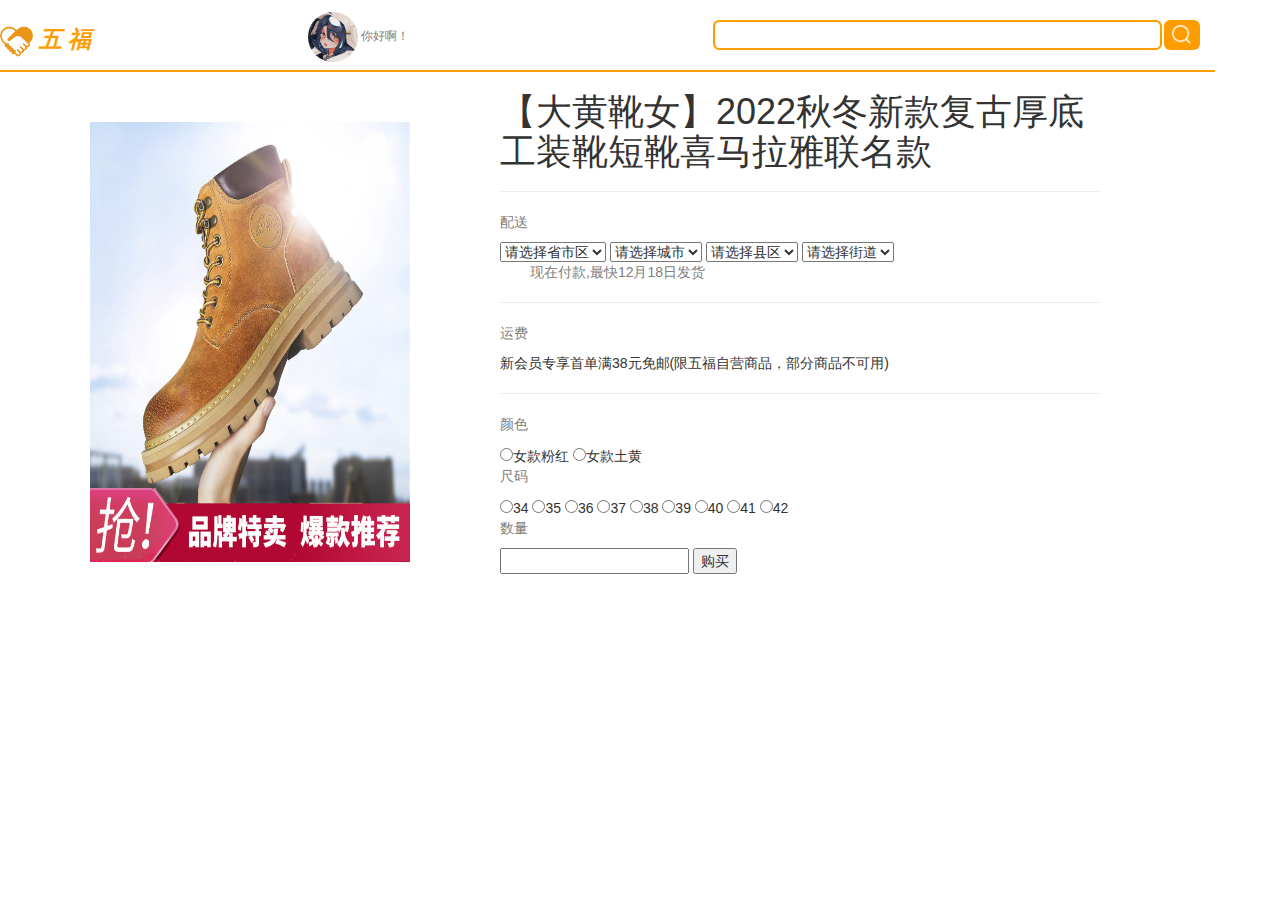
<file: yello.html>
<!DOCTYPE html>
<html lang="en">
    <head>
        <meta charset="UTF-8">
    <meta http-equiv="X-UA-Compatible" content="IE=edge">
    <meta name="viewport" content="width=device-width, initial-scale=1.0">
    <!-- [if lt IE 9]>
      <script src="https://cdn.jsdelivr.cn/npm/html5shiv@3.7.3/dist/html5shiv.min.js"></script>
      <script src="https://cdn.jsdelivr.cn/npm/respond.js@1.4.2/dest/respond.min.js"></script>
    <![endif] -->
    <link rel="stylesheet" href="https://cdn.jsdelivr.net/npm/bootstrap-icons@1.9.1/font/bootstrap-icons.css">
    <!-- Bootstrap 的 CSS 文件 -->
    <link rel="stylesheet" href="bootstrap_car/bootstrap/css/bootstrap.min.css">
        <title>商品详情</title>
        <style type="text/css">
            .top{
    height: 72px;
    border-bottom: 2px solid #ff9d00;
}
.mark{
    height: 70px;
    font: Italic bold 23px "微软雅黑";
    line-height: 70px;
    color: #ff9d00;
    background-color: #fff;
}
.mark img{
    width: 33px;
    height: 33px;
}
.touxiang{
    height: 55px;
    line-height: 72px;
    font-size: 12px;
    color: grey;
}
.touxiang img{
    width: 50px;
    height: 50px;
    border-radius: 50%;
}
.search-1{
    margin-top: 20px;
}

.s-input {
    width: 900px;
    padding-left: 10px;
    border-radius: 0.625rem;
    border: 2px solid #ff9d00;
  }
  input:focus{
    outline: none;
  }
  .s-btn {
    border: none;
    height: 30px;
    margin-left: 2px;
    border-radius: 0.625rem;
    background-color: #ff9d00;
  }
  .search {
    display: flex;
    margin-left: 200px;
  }

            .imgBox{
                border-top: 100px ;
                width: 500px;
                height: 750px;
                margin: 0 auto;
                padding-top: 20px;
                float:left;
            }
            .imgBox img{
                width: 320px;
                height: 470px;
                margin: 0 auto; 
                padding-top: 30px;
            }
            .img1{
                display: block;
            }
            .img2{
                display: none;
            }
        </style>
    </head>
    <body>
        <div id="container" style="width:1200px">

            <div id="header" >
                <div class="top row">
                    <div class="mark col-lg-3 col-sm-4" id="image"><img src="images/logo.png" alt=""> 五 福 </div>
                    <script>
                        document.getElementById("image").onclick=function(){
                            location.href="index.html";
          
                        }
                    </script>
                    <style>
                        #image{
                            cursor: pointer;
                        }
                    </style>
                    <div class="touxiang col-lg-2"><img src="images/head.jpg" alt=""> <span>你好啊！</span></div>
                    <div class="search-1 col-lg-7 col-sm-5">
                        <form class="nav-search" action="#">
                            <div class="search">
                              <input type="text" class="s-input" />
                              <button class="s-btn" type="submit">
                                <img
                                  src="images/search.png"
                                  alt=""
                                  style="width: 24px; height: 24px"
                                />
                              </button>
                            </div>
                          </form>        
                      </div>
                </div>
    
            
            <div id="goods-picture" >
                <div class="imgBox">
                <img class="img-slide img1" src="images/xx1.jpg" alt="Big Boat">
                <img class="img-slide img2" src="images/xx2.jpg" alt="Big Boat">
            </div>
            
            <div id="goods-information" style="background-color:white;height:750px;width:600px;float:left;">
                <div>
                    <h1>【大黄靴女】2022秋冬新款复古厚底工装靴短靴喜马拉雅联名款</h1><hr style="color:grey">
                    <form action="./payment.html" >
                        <p style="color:grey">配送</p><select name="shipping-address1">
                        <option value="tishi" selected>请选择省市区</option>
                        <option value="beijing">北京市</option>
                        <option value="liaoning">辽宁省</option>
                        <option value="zhejiang">浙江省</option>
                        <option value="henan">河南省</option>
                        </select>
                        <select name="shipping-address2">
                        <option value="tishi" selected>请选择城市</option>
                        </select>
                        <select name="shipping-address2">
                        <option value="tishi" selected>请选择县区</option>
                        </select>
                        <select name="shipping-address2">
                        <option value="tishi" selected>请选择街道</option>
                        </select>
                        <p style="color:grey; padding-left:30px;font-size:14px;">现在付款,最快12月18日发货</p><hr>
                        <p style="color:grey">运费</p> <p>新会员专享首单满38元免邮(限五福自营商品，部分商品不可用)</p><hr>
                        <p style="color:grey">颜色</p>
                        <input type="radio" name="color" value="pink">女款粉红
                        <input type="radio" name="color" value="yellow">女款土黄
                        <p style="color:grey">尺码</p>
                        <input type="radio" name="size" value="34">34
                        <input type="radio" name="size" value="35">35
                        <input type="radio" name="size" value="36">36
                        <input type="radio" name="size" value="37">37
                        <input type="radio" name="size" value="38">38
                        <input type="radio" name="size" value="39">39
                        <input type="radio" name="size" value="40">40
                        <input type="radio" name="size" value="41">41
                        <input type="radio" name="size" value="42">42<br>
                        <p style="color:grey">数量</p>
                        <input type="text" name="number">
                        <input type="submit" value="购买">
                    </form>
                </div>
            </div> 
            </div>
    </body>
    <script type="text/javascript">
    var index=0;
    function ChangeImg() {
        index++;
        var a=document.getElementsByClassName("img-slide");
        if(index>=a.length) index=0;
        for(var i=0;i<a.length;i++){
            a[i].style.display='none';
        }
        a[index].style.display='block';
    }
    //设置定时器，每隔两秒切换一张图片
    setInterval(ChangeImg,3000);
</script>
</html>
</file>
<file: cartstyle.css>
li{
    list-style-type: none;
}
.clearfix::after{
    content: "";
    display: block;
    clear: both;
}
.top{
    height: 72px;
    border-bottom: 2px solid #ff9d00;
}

.mark{
    height: 70px;
    font: Italic bold 23px "微软雅黑";
    line-height: 70px;
    color: #ff9d00;
    background-color: #fff;
}
.mark img{
    width: 33px;
    height: 33px;
}
.touxiang{
    height: 55px;
    line-height: 72px;
    font-size: 12px;
    color: grey;
}
.touxiang img{
    width: 50px;
    height: 50px;
    border-radius: 50%;
}

.nav-items{
    height: 60px;
    line-height: 60px;
    display: flex;
}
.nav-items li{
    position: relative;
    margin-top: 10px;
}

.nav-items li a{
    padding: 0 15px;
    font-size: 13px;
    text-decoration: none;
    color: grey;
    border-right: 1px solid rgb(115, 109, 109);
}
.nav-items li a:hover{
    color: black;
}

.nav-items .menu a{
    display: block;
    border-right: 0;
}
.nav-items .menu div{
    position: absolute;
    width: 130px;
    left: 50%;
    margin-left: -65px;
    top: 45px;
    background-color: #fff;
    display: none;
    z-index: 2;
}
.nav-items .menu div a{
    height: 25px;
    line-height: 25px;
    margin-top: 5px;
    /* font-size: 6px; */
    text-align: center;
}
.nav-items .menu div a:hover{
    color: black;
}
.nav-items .menu:hover div{
    display: block;
}


.cart-title{
    margin-top: 50px;
    color: #ff9d00;
    font-size: 19px;
    font-weight: 550;
    border-bottom: 1px solid rgba(0, 0, 0, 0.082);
    padding-bottom: 10px;
}
.cart-title em{
    border-bottom: 3px solid #ff9d00;
    padding-bottom: 10px;
}
.cart-head{
    margin-top: 10px;
    margin-bottom: 10px;
    height: 50px;
    line-height: 50px;
    background-color: #f3f3f3;
}

.cart-item{ 
    height: 130px;
    line-height: 130px;
    line-height: 100%;
    border: 1px solid rgb(225, 221, 221);
    font-size: 17px;
}

.cart-item .p-checkbox{
    margin-top: 35px;
}
.cart-item .p-goods{
    display: flex;    
}
.p-goods .p-img img{
    width: 115px;
    height: 115px;
    margin: 6px 0;
} 

.p-goods .p-img img:hover{
    transform: scale(1.3);  /*图片按比例放大，整体放大 */
    transition: all 0.6s;
}


.p-goods .p-msg{
    width: 100%;
    height: 90px;
    font-size: 10px; 
    padding-top: 10px;
    margin-left: 5px;
}

.p-goods .p-msg p{
    padding-top: 10px;
    white-space: nowrap;
    overflow: hidden;
    text-overflow: ellipsis;
}

.cart-item .p-price{
    padding-top: 36px;
}



.cart-item .p-sum, .p-action{
    padding-top: 36px;
}
.cart-item .p-sum{
    color: #ff9d00;
}
.cart-item .p-action{
    padding-top: 36px;
}

.p-num .quantity-form{
    width:90px;
    background-color: #fff;
    border: 1px solid rgba(0, 0, 0, 0.055);
    margin-top: 33px;
}
.p-num .itxt{
    width: 45%;
    text-align: center;
    border-top:0px;
    border-bottom: 0px;
    border-left: 1px solid rgba(0, 0, 0, 0.055);
    border-right: 1px solid rgba(0, 0, 0, 0.055);
    outline: none;
    margin-left: 5px;

}
.decrement, .increment{
    width: 13px;
    padding-left:5px;
    text-align: center;
    text-decoration: none;
    color: rgb(175, 169, 169);
}

.p-action a{
    text-decoration: none;
    color: grey;
}


.cart-end{
    position: sticky;
    line-height: 60px;
    height: 60px;
    background-color: #f3f3f3;
    margin-top: 10px;
    bottom: 0px;
}
.operation .remove-selected, .clean-all{
    margin-left: 10px;
    text-decoration: none;
    color: #000;
}
.operation .clean-all{
    margin-left: 10px;
    text-decoration: none;
    color: #000;
}
.pay{
    height: 100px;
    display: flex;
}

.btn-area{
    border: 1px solid #ff9d00;
    color: #fff;
    font-size: 19px;
    font-weight: 600;
    border-radius: 5px;
    background-color: #ff9d00;
    /* outline: none; */
}

.pay .amount-sum em{
    font-size: 19px;
    font-weight: 600;
    color: #ff9d00;
}
.pay .price-sum em{
    font-size: 19px;
    font-weight: 600;
    color: #ff9d00;
}


.footer .nav-footer{
    text-align: center;
    background-color: #ff9d00;
    display: flex;
}
.footer .nav-footer a{
    border-right: 2px solid #fff;
    padding: 1px 10px;
    color: #fff;
    font-size: 12px;
}
.footer .nav-footer .firstli{
    margin-left: 250px;
}
.footer .nav-footer .lastli a{
    border-right: 0;
    margin-right: 285px;
}
.footer div{
    color: #ccc;
    font-size: 12px;
    margin-bottom: 6px;
}
.footer .first-1{
    width: 1170px;
    display: flex;
}
/* 更改背景颜色 */
.check-cart-item {
    background: #faf3eb;
}
/* 进入中屏幕 */
@media screen and (max-width:1199px){
    .footer .nav-footer .firstli{
        margin-left: 150px;
    }
    .footer .nav-footer .lastli a{
        margin-right: 185px;
    }
}
/* 进入小屏幕 还有超小屏幕 */
@media screen and (max-width:991px) {
    .touxiang{
        display: none;
    }
    .cart-head .t-checkbox {
        padding-left: 2px;
    }
    .select-all{
        padding-left: 2px;
    }
    .p-num .quantity-form{
        width: 65%;
    }
    .p-num .itxt{
        width: 40%;
    }
    .decrement, .increment{
        padding-left: 3px;
        width: 10px;
    }
    .top .mark{
        font-size: 17px;
    }
    .cart-title{
        font-size: 15px;
    }
    .cart-item{
        font-size: 15px;
        height: 129px;
    }
    .footer .nav-footer .firstli{
        margin-left: 45px;
    }
    .footer .nav-footer .lastli a{
        margin-right: 60px;
    }
}
/* 进入超小屏幕 */
@media screen and (max-width:767px) {
    .top li a{
        border-right: 0;
        font-size: 13px;
        
    }
    .cart-title{
        margin-top: 9px;
    }
    .cart-end .clean-all, .amount-sum{
        display: none;
    }

    .p-goods .p-msg{
        margin-top: 25px;
         white-space: nowrap;
         /* font-size: 5px; */
        overflow: hidden;
        text-overflow: ellipsis;
        margin-left: 0px;
    }

    .cart-item{ 
        height: 115px;
        font-size: 13px;
        line-height: 100%;
        border: 1px solid rgb(225, 221, 221);
    }
    
    .cart-item .p-checkbox{
        margin-top: 25px;
    }
    .p-goods .p-img img{
        width: 85px;
        height: 85px;
        margin: 15px 0;
    } 
    .p-num .quantity-form{
        width: 53px;
    }
    .p-num .itxt{
        width: 35%;
    }
    .decrement, .increment{
        width: 10px;
        padding-left: 2px;
    }
    .price-sum em{
        font-size: 14px!important;
    }
    .checkall, .remove-selected, .price-sum, .btn-area{
        font-size: 10px;
    }
    .footer{
        display: none;
    }

}
</file>
<file: footmark.css>
*{
    padding: 0;
    margin: 0;
}
.top{
    height: 72px;
    border-bottom: 2px solid #ff9d00;
}
.mark{
    height: 70px;
    font: Italic bold 23px "微软雅黑";
    line-height: 70px;
    color: #ff9d00;
    background-color: #fff;
}
.mark img{
    width: 33px;
    height: 33px;
}
.touxiang{
    height: 55px;
    line-height: 72px;
    font-size: 12px;
    color: grey;
}
.touxiang img{
    width: 50px;
    height: 50px;
    border-radius: 50%;
}
.search-1{
    margin-top: 20px;
}

.s-input {
    width: 800px;
    padding-left: 10px;
    border-radius: 0.625rem;
    border: 2px solid #ff9d00;
  }
  input:focus{
    outline: none;
  }
  .s-btn {
    border: none;
    height: 30px;
    margin-left: 2px;
    border-radius: 0.625rem;
    background-color: #ff9d00;
  }
  .search {
    display: flex;
    margin-left: 300px;
  }
.footmark-title{
    margin-top: 30px;
    color: #ff9d00;
    font-size: 19px;
    font-weight: 550;
    border-bottom: 1px solid rgba(0, 0, 0, 0.082);
    padding-bottom: 10px;
}
.footmark-title em{
    border-bottom: 3px solid #ff9d00;
    padding-bottom: 10px;
}
.footmark-title .delete{
    float: right;
}
.footmark-title .delete a{
    color: #999;
    font-size: 17px;
    text-decoration: none;
}
.footmark-title .delete a:hover{
    color: #ff9d00;
    cursor: pointer;
}
.item{
    border-bottom: 1px solid rgba(0, 0, 0, 0.082);
}
.item .date{
    margin-top: 10px;
}
.item .date a{
    float: right;
    color: #999;
    font-size: 16px;
    text-decoration: none;
}
.item .date a:hover{
    color: #ff9d00;
    cursor: pointer;
}
.card{
    padding: 0;
    height: 300px;
    margin-left: 15px;
    margin-bottom: 15px;
}
.pic{
    height: 70%;
}
.card .old{
    font-size: 12px;
}
.card i{
    display: none;
    float: right;
}
.card:hover i{
    display: inline-block;
    cursor: pointer;
}
.card i:hover{
    color: #ff9d00;
}
.footer{
    margin-top: 30px;
}
.footer .nav-footer{
    text-align: center;
    background-color: #ff9d00;
    display: flex;
}
.footer .nav-footer a{
    text-decoration: none;
    border-right: 2px solid #fff;
    padding: 1px 10px;
    color: #fff;
    font-size: 12px;
}
.footer .nav-footer li{
    list-style: none;
}
.footer .nav-footer .firstli{
    margin-left: 250px;
}
.footer .nav-footer .lastli a{
    border-right: 0;
}
.footer div{
    color: #ccc;
    font-size: 12px;
    margin-bottom: 6px;
}

.background-1{
    display: none;
    margin-top: 50px;
    color: pink;
    font-size: 30px;
}
.card-text{
    color: #ff9d00;
}
.background-1 .nothing-1 img{
    margin-left: 100px;
    width: 300px;
    height: 300px;
}
.background-1 .nothing-1 a{
    color: pink;
    text-decoration: none;
}
.background-1 .nothing-1 a:hover{
    color: #ff9d00;
}
@media screen and (max-width:1199px){
    .footer .nav-footer .firstli{
        margin-left: 150px;
    }
    .item .card{
        margin-left: 25px;
    }
    .background-1{
        font-size: 25px;
    }
    .background-1 .nothing-1 img{
        margin-left: 50px;
        width: 250px;
        height: 250px;
    }
}
@media screen and (max-width:991px) {
    .footer .nav-footer .firstli{
        margin-left: 60px;
    }
    .item .card{
        width: 10rem!important;
        margin-left: 15px;
        height: 230px;
    }
    .pic{
        height: 67%;
    }
    .card-title{
        font-size: 17px;
    }
    .background-1{
        font-size: 19px;
    }
    .background-1 .nothing-1 img{
        margin-left: 50px;
        width: 230px;
        height: 230px;
    }
}
@media screen and (max-width:767px) {
    .footer{
        display: none;
    }
    .background-1 span{
        display: none;
    }
    .background-1 a{
        font-size: 25px;
    }

}
@media screen and (max-width:541px) {
    .item .card{
        width: 9rem!important;
        margin-left: 15px;
        height: 210px;
    }
    .card-title, .card-text{
        font-size: 15px;
    }
    .card .old{
        font-size: 10px;
    }
    .pic{
        height: 63%;
    }
    .search-1{
        display: none;
    }
}
</file>
<file: report.css>
.items{
    padding-top: 100px;
    margin-left: -1ch;
    height: 800px;
    background-color: white;
    /* border-right:1px solid #ff9d00; */
}
.items li{
    width: 100%;
    height: 50px;
}
.items li:hover{
    background-color: #ff9d00;
}
.items a{
    font-size: 25px;
     display: block;
     height: 50px;
     width: 100%;
     color: #ff9d00;
    text-decoration: none;
    padding-left: 50px;
    letter-spacing: 3px;
}
.items a img{
    width: 30px;
    height: 30px;
}
.items a:hover{
    color: white;
    text-decoration: none;
    background-color: #ff9d00;
}
.items ul{
    width: 100%;
    list-style-type: none;
    margin: 0;
    padding: 0;
}
.items  a{
  font: 22px/1.5 tahoma, arial, "Hiragino Sans GB", "\5b8b\4f53", sans-serif;
  font-weight: 700;

}
#name{
    color: #ff9d00;
  font: 20px/1.5 tahoma, arial, "Hiragino Sans GB", "\5b8b\4f53", sans-serif;

}
.main{
    border-left:1px solid #ff9d00;
    margin-left: -12px;
    padding-right: 0px;
    background-color: white;
    /* padding-left: 0; */
}
.header{
    background-color: white;
    height: 120px;
    border-bottom: 1px solid #ff9d00;
}
.toux img{
    width: 100px;
    height: 100px;
    border-radius: 50px;
    margin-top: 10px;
}
.info p{
    font-size: 20px;
    margin-top: 66px;
    color: black;
}
.items1{
    height: 45px;
    border-bottom: 1px solid #ff9d00;
    background-color: white;
}
.items1 p{
    width: 130px;
    height: 45px;
    font-size: 25px;
    color: #ff9d00;
    background-color: white;
   margin-left: 145px;
   border-bottom:1px solid #ff9d00;
}
.items1 .current{
    color: white;
    background-color: #ff9d00;
}
.item{
    display: none;
}
.object{
    position: relative;
    display: block;
    height: 640px;
    overflow: scroll;
}
.btns button{
    border: 1px solid red;
    background-color: white;
    color: red;
    margin-top: 15px;
    height: 35px;
    width: 100px;
    border-radius: 7px
}
.object .addobj{
    display: none;
    position: absolute;
    z-index: 999;
    margin-left: 250px;
    width: 600px;
    height: auto;
    background-color:rgb(213, 210, 208);
    border: 1px solid red;
    border-radius: 10px;
}
.object form{
    margin-top: 20px;
    font-size: 20px;
    margin-left: 115px;
    color: white;
}
.object form label{
    margin-top: 10px;
}
.object form #formFileSm{
    font-size: 20px;
    color: white;
    width: 330px;
}
.object form .btn{
    width: 120px;
    height: 40px;
    border-radius: 10px;
    border: 1px solid white;
    color: white;
    margin-left: 40px;
    font-size: 20px;
    margin-bottom: 10px;
}
.btns button:hover{
    background-color: #ff9d00;
    color: white;
}
.object img{
    width: 99%;
    height: 100%;
    padding-top: 5px;
    padding-bottom: 5px;
}
.now{
    border: 1px solid #ff1493;
}
.lins button{
    display: none;
    position: absolute;
    width: 221px;
    height: 40px;
    z-index: 666;
    top: 293px;
    left: 12px;
    background-color: red;
    color: white;
    font-size: 20px;
    border: 1px solid white;
}
.lins div{
    position: relative;
    margin-top: 20px;
    border: 1px solid white;
    border-top: none;
    background-color: #f1fbff;
}
.attention{
    background-color: white;
}
.peo{
    height: 130px;
    border-bottom:1px solid #ff9d00;
    background-color: #f1fbff;
}
.peo img{
    margin-top: 10px;
    height: 100px;
    width: 100px;
    border-radius: 50px;
}
.peo p{
    font-size: 20px;
    margin-top: 25px;
}
.peo .cancle{
    height: 35px;
    width: 80px;
    background-color: red;
    text-align: center;
    color: white;
    border-radius: 5px;
    padding-top: 5px;
    margin-top: 45px;
}
.own{
    position: relative;
}
.own label{
    font-size: 25px;
    color:black;
    margin-bottom: 20px;
}
.own .tx{
    padding-top: 20px;
    font-size: 25px;
    color:black;
}
.own img{
    width: 100px;
    height: 100px;
}
.own .bt{
    width: 500px;
    height: 50px;
    background-color: #f1fbff;
    color: rgb(220, 30, 30);
    border-radius: 7px;
    font-size: 25px;
    border: 1px solid rgb(220, 30, 30);
    margin-top: 10px;
    text-align: center;
    margin-left: 10px;
}
.setbox{
    display: none;
    position: absolute;
    z-index: 999;
    margin-left: 250px;
    margin-top: -620px;
    width: 600px;
    height: auto;
    background-color:#ff9d00;
    border: 1px solid #ff9d00;
    border-radius: 10px;
}
.setbox form{
    margin-top: 20px;
    
}
.setbox form label{
    font-size: 20px;
    color: white;
    margin-left: 130px;
}
.setbox input{
    height: 30px;
    width: 200px;
}
.setbox .btn{
    margin-left: 120px;
    padding-bottom: 40px;
}
.own .ok{
    width: 150px;
}
.own .no{
    width: 150px;
}
.footer{
    background-color: rgb(186, 183, 183);
    margin-top: 70px;
}
.footer .items-footer{
    text-align: center;
    background-color: rgb(252, 144, 162);
    display: flex;
    list-style:none;

}
.footer .items-footer a{
    border-right: 2px solid #fff;
    padding: 1px 10px;
    color: white;
    font-size: 12px;
    text-decoration: none;

}
.footer .items-footer .firstli{
    margin-left: 622px;
}
.footer .items-footer .lastli a{
    border-right: 0;
}
.footer div{
    color: white;
    font-size: 13px;
    margin-bottom: 6px;
    margin-left:750px;
}
@media screen and (max-width:791px) {
    .info00{
        display: none;
    }
}
/*聊天框的样式设置*/
#box{
    width:600px;
    height:500px;
    margin:50px auto;
    border:1px solid #ff9d00;
}
.talk_show{
    width:590px;
    height:420px;
    margin:8px auto;
    border:1px solid #ff9d00;
    overflow:auto;
}
.talk_input{
    width:580px;
    margin:10px auto;
}
.talk_word{
    width:420px;
    height:26px;
    margin-left:6px;
    float:left;
    border:1px solid #ff9d00;
}
.talk_sub{
    width:56px;
    height:30px;
    border:1px solid #ff9d00;
    border-radius:30px;
}
.atalk{
    margin:10px;
}
.atalk span{
    background:#ff9d00;
    border-radius:30px;
    display:inline-block;
    padding:5px 10px;
    color: white;
}
.btalk{
    margin:10px;
    text-align:right
}
.btalk span{
    background:#ff9d00;
    border-radius:30px;
    display:inline-block;
    padding:5px 10px;
    color: white;
}
</file>
